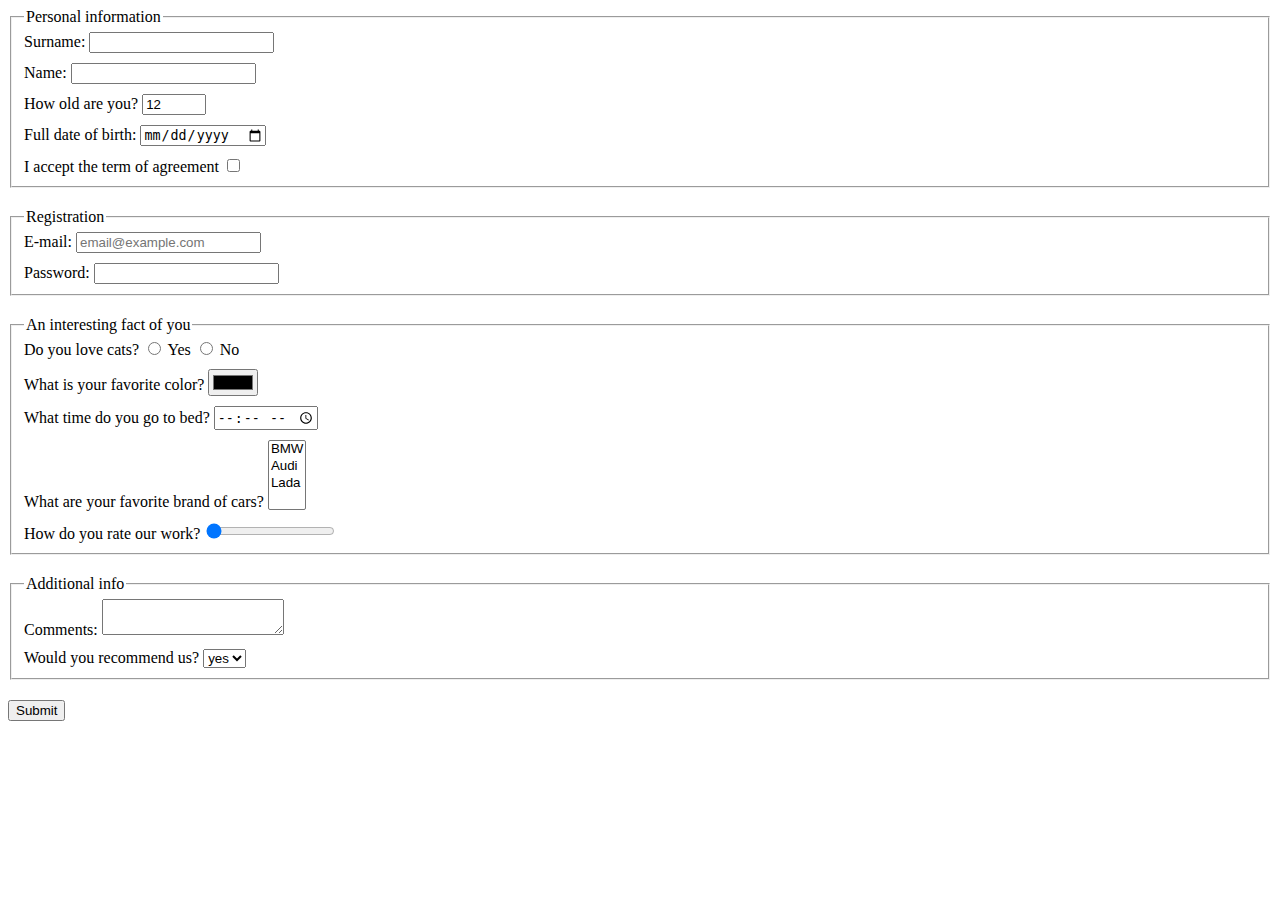
<file: index.html>
<!doctype html><html lang="en"><head><meta charset="UTF-8"><meta name="viewport" content="width=device-width, user-scalable=no, initial-scale=1.0, maximum-scale=1.0, minimum-scale=1.0"><meta http-equiv="X-UA-Compatible" content="ie=edge"><title>HTML Form</title><link rel="stylesheet" href="style.48613cc7.css"></head><body> <form action="https://mate-academy-form-lesson.herokuapp.com/create-application" method="POST" autocomplete="off" onsubmit="onSubmit()"> <fieldset class="field"> <legend>Personal information</legend> <div> <label for="surname">Surname:</label> <input type="text" id="surname"> <br> </div> <div> <label for="name">Name:</label> <input type="text" id="name"> </div> <div> <label for="age">How old are you?</label> <input type="number" id="age" value="12" min="1" max="100"> </div> <div> <label for="birth">Full date of birth:</label> <input type="date" id="birth"> </div> <div> <label for="accept">I accept the term of agreement</label> <input type="checkbox" id="accept"> </div> </fieldset> <fieldset class="field"> <legend>Registration</legend> <div> <label for="email">E-mail:</label> <input type="email" id="email" placeholder="email@example.com"> </div> <div> <label for="pass">Password:</label> <input type="password" id="pass"> </div> </fieldset> <fieldset class="field"> <legend>An interesting fact of you</legend> <div> <span>Do you love cats?</span> <input type="radio" id="cats" name="cats"> <label for="cats">Yes</label> <input type="radio" id="no-cat" name="cats"> <label for="cats">No</label> </div> <div> <label for="color">What is your favorite color?</label> <input type="color" id="color"> </div> <div> <label for="time">What time do you go to bed?</label> <input type="time" id="time"> </div> <div> <label for="cars">What are your favorite brand of cars?</label> <select name="cars" id="cars" multiple> <option value="Audi">BMW</option> <option value="Audi">Audi</option> <option value="Audi">Lada</option> </select> </div> <div> <label for="rate">How do you rate our work?</label> <input type="range" name="rate" id="rate" min="0" max="10" value="0"> </div> </fieldset> <fieldset class="field"> <legend>Additional info</legend> <div> <label for="comment">Comments:</label> <textarea name="comment" id="comment"></textarea> <br> </div> <div> <label for="recommend">Would you recommend us?</label> <select name="recommend" id="recommend"> <option value="yes">yes</option> <option value="no">no</option> </select> </div> </fieldset> <button type="submit">Submit</button> </form> <script type="text/javascript" src="main.e97352c4.js"></script> </body></html>
</file>
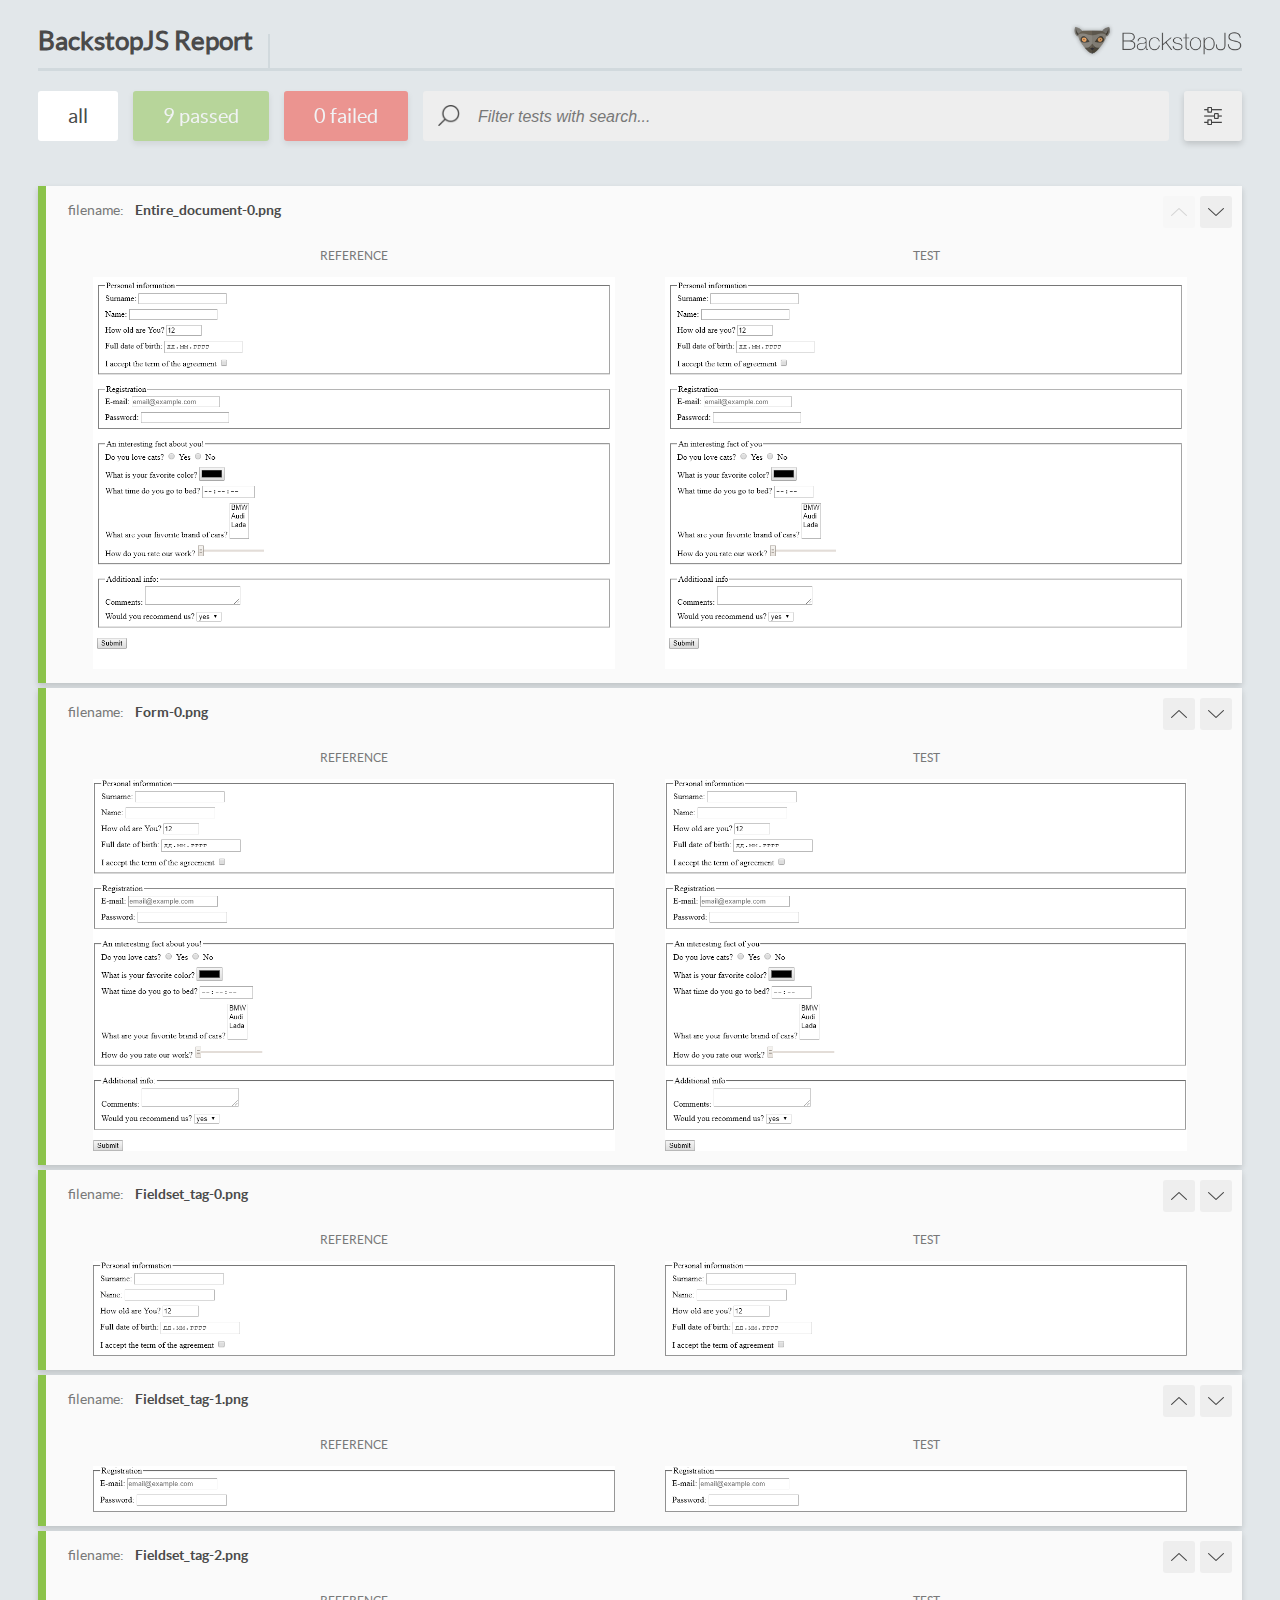
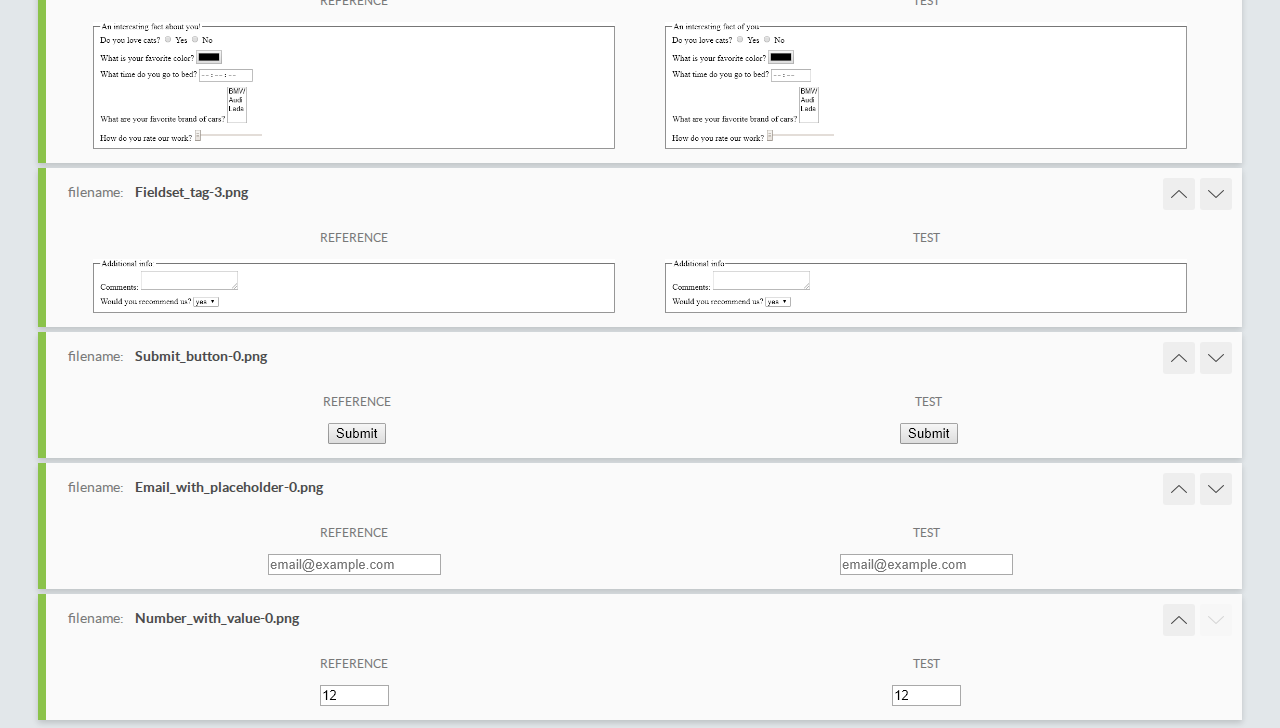
<file: report/html_report/index.html>
<!DOCTYPE html>
<html>
  <head>
    <meta charset="utf-8">
    <title>BackstopJS Report</title>

    <style>
      @font-face {
          font-family: 'latoregular';
          src: url('./assets/fonts/lato-regular-webfont.woff2') format('woff2'),
              url('./assets/fonts/lato-regular-webfont.woff') format('woff');
          font-weight: 400;
          font-style: normal;
      }
      @font-face {
          font-family: 'latobold';
          src: url('./assets/fonts/lato-bold-webfont.woff2') format('woff2'),
              url('./assets/fonts/lato-bold-webfont.woff') format('woff');
          font-weight: 700;
          font-style: normal;
      }

      .ReactModal__Body--open {
          overflow: hidden;
      }
      .ReactModal__Body--open .header {
        display: none;
      }

    </style>
  </head>
  <body style="background-color: #E2E7EA">
    <div id="root">

    </div>
    <script type="text/javascript">
      function report (report) { // eslint-disable-line no-unused-vars
        window.tests = report;
      }
    </script>
    <script type="text/javascript" src="config.js"></script>
    <script type="text/javascript" src="index_bundle.js"></script>
  </body>
</html>
</file>
<file: style.48613cc7.css>
.field{margin-bottom:20px}div{margin-bottom:10px}fieldset div:last-child{margin-bottom:0}
/*# sourceMappingURL=style.48613cc7.css.map */
</file>
